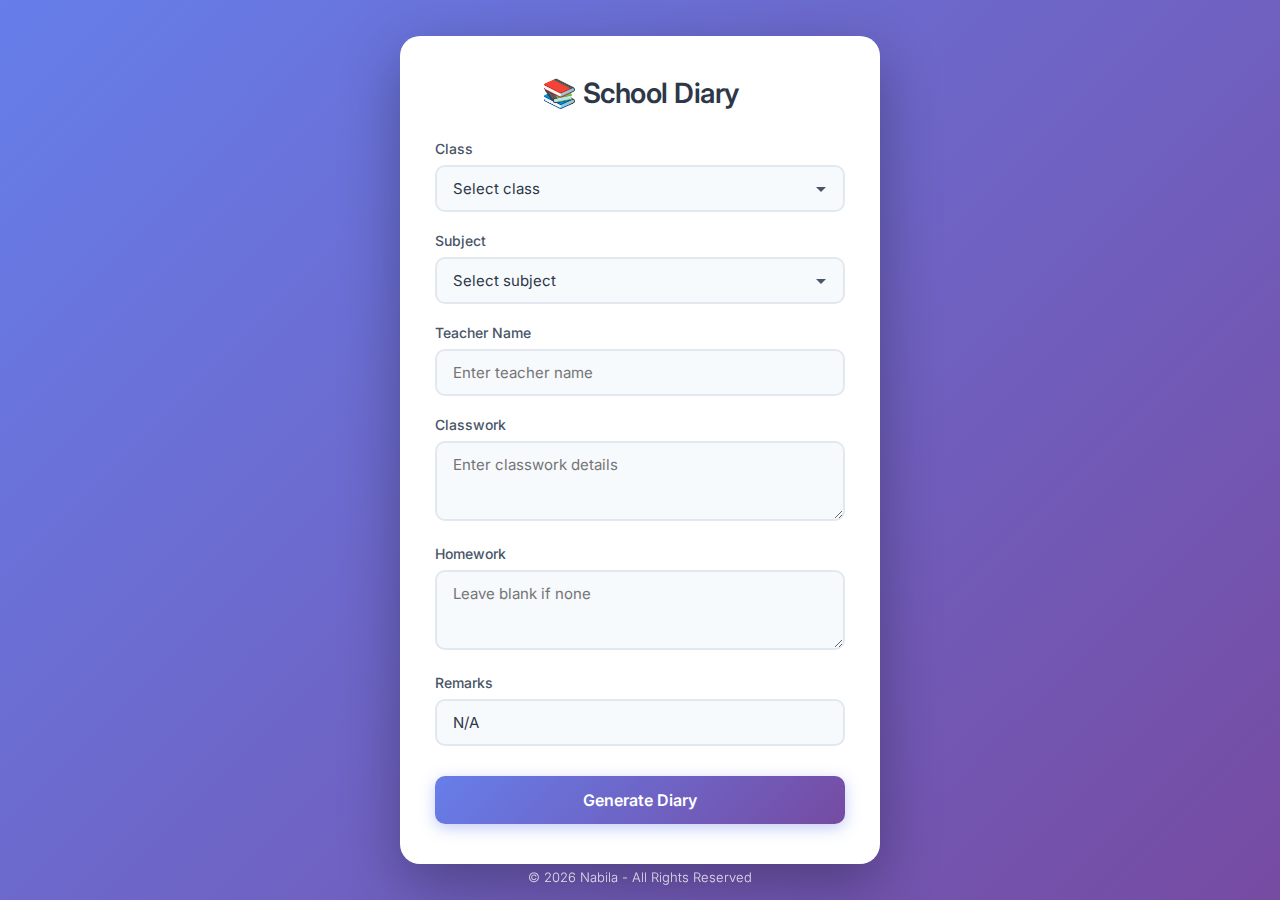
<file: index.html>
<!DOCTYPE html>
<html lang="en">
  <head>
    <meta charset="UTF-8" />
    <meta name="viewport" content="width=device-width, initial-scale=1.0" />
    <title>School Diary Generator</title>
    <style>
      @import url("https://fonts.googleapis.com/css2?family=Inter:wght@300;400;500;600&display=swap");

      * {
        margin: 0;
        padding: 0;
        box-sizing: border-box;
      }

      body {
        font-family: "Inter", sans-serif;
        min-height: 100vh;
        background: linear-gradient(135deg, #667eea 0%, #764ba2 100%);
        display: flex;
        justify-content: center;
        align-items: center;
        padding: 20px;
      }

      .container {
        background: white;
        border-radius: 20px;
        box-shadow: 0 20px 60px rgba(0, 0, 0, 0.3);
        width: 100%;
        max-width: 480px;
        padding: 40px 35px;
        transition: all 0.4s ease;
      }

      .container.hidden {
        opacity: 0;
        transform: scale(0.95);
        pointer-events: none;
        position: absolute;
      }

      h1 {
        text-align: center;
        color: #2d3748;
        font-size: 28px;
        font-weight: 600;
        margin-bottom: 30px;
        letter-spacing: -0.5px;
      }

      .form-group {
        margin-bottom: 20px;
      }

      label {
        display: block;
        color: #4a5568;
        font-size: 14px;
        font-weight: 500;
        margin-bottom: 8px;
      }

      input,
      textarea,
      select {
        width: 100%;
        padding: 12px 16px;
        border: 2px solid #e2e8f0;
        border-radius: 10px;
        font-size: 15px;
        font-family: "Inter", sans-serif;
        color: #2d3748;
        transition: all 0.3s ease;
        background: #f7fafc;
      }

      input:focus,
      textarea:focus,
      select:focus {
        outline: none;
        border-color: #667eea;
        background: white;
        box-shadow: 0 0 0 3px rgba(102, 126, 234, 0.1);
      }

      textarea {
        resize: vertical;
        min-height: 80px;
      }

      select {
        cursor: pointer;
        appearance: none;
        background-image: url("data:image/svg+xml,%3Csvg xmlns='http://www.w3.org/2000/svg' width='12' height='12' viewBox='0 0 12 12'%3E%3Cpath fill='%234a5568' d='M6 9L1 4h10z'/%3E%3C/svg%3E");
        background-repeat: no-repeat;
        background-position: right 16px center;
        padding-right: 40px;
      }

      .btn {
        width: 100%;
        padding: 14px;
        border: none;
        border-radius: 10px;
        font-size: 16px;
        font-weight: 600;
        font-family: "Inter", sans-serif;
        cursor: pointer;
        transition: all 0.3s ease;
        margin-top: 10px;
      }

      .btn-primary {
        background: linear-gradient(135deg, #667eea 0%, #764ba2 100%);
        color: white;
        box-shadow: 0 4px 15px rgba(102, 126, 234, 0.4);
      }

      .btn-primary:hover {
        transform: translateY(-2px);
        box-shadow: 0 6px 20px rgba(102, 126, 234, 0.5);
      }

      .btn-primary:active {
        transform: translateY(0);
      }

      .result-card {
        background: white;
        border-radius: 20px;
        box-shadow: 0 20px 60px rgba(0, 0, 0, 0.3);
        width: 100%;
        max-width: 600px;
        padding: 30px;
        text-align: center;
      }

      .result-card img {
        max-width: 100%;
        border-radius: 12px;
        margin-bottom: 20px;
        box-shadow: 0 4px 12px rgba(0, 0, 0, 0.1);
      }

      .button-group {
        display: flex;
        gap: 12px;
        margin-top: 20px;
      }

      .btn-secondary {
        flex: 1;
        background: #f7fafc;
        color: #4a5568;
        border: 2px solid #e2e8f0;
      }

      .btn-secondary:hover {
        background: #edf2f7;
        border-color: #cbd5e0;
      }

      .btn-download {
        flex: 1;
        background: linear-gradient(135deg, #48bb78 0%, #38a169 100%);
        color: white;
        box-shadow: 0 4px 15px rgba(72, 187, 120, 0.4);
      }

      .btn-download:hover {
        transform: translateY(-2px);
        box-shadow: 0 6px 20px rgba(72, 187, 120, 0.5);
      }

      .loader {
        position: fixed;
        top: 0;
        left: 0;
        width: 100%;
        height: 100%;
        background: rgba(0, 0, 0, 0.5);
        backdrop-filter: blur(4px);
        display: none;
        justify-content: center;
        align-items: center;
        z-index: 9999;
      }

      .spinner {
        width: 50px;
        height: 50px;
        border: 4px solid rgba(255, 255, 255, 0.3);
        border-top-color: white;
        border-radius: 50%;
        animation: spin 0.8s linear infinite;
      }

      @keyframes spin {
        to {
          transform: rotate(360deg);
        }
      }

      .footer {
        position: fixed;
        bottom: 15px;
        left: 50%;
        transform: translateX(-50%);
        color: rgba(255, 255, 255, 0.8);
        font-size: 13px;
        font-weight: 300;
      }

      /* Responsive */
      @media (max-width: 640px) {
        .container,
        .result-card {
          padding: 30px 25px;
        }

        h1 {
          font-size: 24px;
        }
      }
    </style>
  </head>
  <body>
    <div class="loader" id="loader">
      <div class="spinner"></div>
    </div>

    <div class="container" id="formSection">
      <h1>📚 School Diary</h1>
      <form id="diaryForm">
        <div class="form-group">
          <label for="class">Class</label>
          <select id="class" required>
            <option value="">Select class</option>
            <option value="STD.I (Orchid & Camellia)">STD.I (Orchid & Camellia)</option>
            <option value="STD.II (Daffodil & Daisy)">STD.II (Daffodil & Daisy)</option>
            <option value="STD.III (Magnolia & Gardenia)">STD.III (Magnolia & Gardenia)</option>
            <option value="STD.IV (Lavender)">STD.IV (Lavender)</option>
            <option value="STD.V (Azalea)">STD.V (Azalea)</option>
            <option value="STD.VI (Iris)">STD.VI (Iris)</option>
            <option value="STD.VII (Aster)">STD.VII (Aster)</option>
          </select>
        </div>

        <div class="form-group">
          <label for="subject">Subject</label>
          <select id="subject" required>
            <option value="">Select subject</option>
            <option value="Music">Music</option>
            <option value="Bangla">Bangla</option>
            <option value="Art & Craft">Art & Craft</option>
            <option value="Value Education">Value Education</option>
            <option value="English">English</option>
            <option value="Mathematics">Mathematics</option>
            <option value="Science">Science</option>
            <option value="Global English">Global English</option>
            <option value="Physics">Physics</option>
            <option value="BGST">BGST</option>
            <option value="ICT">ICT</option>
            <option value="Chemistry">Chemistry</option>
            <option value="Biology">Biology</option>
            <option value="Primary English">Primary English</option>
            <option value="Mathematics D">Mathematics D</option>
            <option value="Mathematics Additional">Mathematics Additional</option>
            <option value="Global Citizenship">Global Citizenship</option>
            <option value="Global Perspective">Global Perspective</option>
            <option value="Global Perspective & Global Citizenship">Global Perspective & Global Citizenship</option>
          </select>
        </div>

        <div class="form-group">
          <label for="teacher">Teacher Name</label>
          <input type="text" id="teacher" placeholder="Enter teacher name" required />
        </div>

        <div class="form-group">
          <label for="classwork">Classwork</label>
          <textarea id="classwork" placeholder="Enter classwork details" required></textarea>
        </div>

        <div class="form-group">
          <label for="homework">Homework</label>
          <textarea id="homework" placeholder="Leave blank if none"></textarea>
        </div>

        <div class="form-group">
          <label for="remarks">Remarks</label>
          <input type="text" id="remarks" placeholder="Enter remarks" value="N/A" required />
        </div>

        <button type="submit" class="btn btn-primary">Generate Diary</button>
      </form>
    </div>

    <div class="container result-card hidden" id="resultSection">
      <img id="diaryImage" alt="Generated Diary" />
      <div class="button-group">
        <button class="btn btn-secondary" id="backBtn">← Back</button>
        <button class="btn btn-download" id="downloadBtn">Download</button>
      </div>
    </div>

    <div class="footer" id="footer"></div>

    <script>
      // Elements
      const form = document.getElementById("diaryForm");
      const formSection = document.getElementById("formSection");
      const resultSection = document.getElementById("resultSection");
      const diaryImage = document.getElementById("diaryImage");
      const loader = document.getElementById("loader");
      const backBtn = document.getElementById("backBtn");
      const downloadBtn = document.getElementById("downloadBtn");
      const teacherInput = document.getElementById("teacher");
      const footer = document.getElementById("footer");

      // Set footer
      footer.textContent = `© ${new Date().getFullYear()} Nabila - All Rights Reserved`;

      // Teacher autocomplete
      let lastTeacher = "Nabila Tabassum";
      teacherInput.addEventListener("input", function (e) {
        if (e.target.value.toLowerCase() === "na") {
          e.target.value = "Nabila Tabassum";
        }
      });

      // Form submission
      form.addEventListener("submit", async function (e) {
        e.preventDefault();
        loader.style.display = "flex";

        const teacherName = teacherInput.value || "Nabila Tabassum";
        lastTeacher = teacherName;

        const data = {
          cls: document.getElementById("class").value,
          subject: document.getElementById("subject").value,
          teacher: teacherName,
          cw: document.getElementById("classwork").value,
          hw: document.getElementById("homework").value,
          remark: document.getElementById("remarks").value,
        };

        setTimeout(() => generateDiary(data), 100);
      });

      // Generate diary image
      async function generateDiary(data) {
        const canvas = document.createElement("canvas");
        const ctx = canvas.getContext("2d");
        const bg = new Image();
        bg.crossOrigin = "anonymous";

        const currentDate = new Date();
        const day = String(currentDate.getDate()).padStart(2, "0");
        const month = String(currentDate.getMonth() + 1).padStart(2, "0");
        const year = currentDate.getFullYear();
        const dayName = currentDate.toLocaleString("en-US", { weekday: "long" });
        const dateText = `Date: ${day}.${month}.${year} (${dayName})`;

        function wrapText(context, text, x, y, maxWidth, lineHeight) {
          const lines = text.split("\n");
          lines.forEach((line) => {
            const words = line.split(" ");
            let currentLine = "";
            for (let n = 0; n < words.length; n++) {
              const testLine = currentLine + words[n] + " ";
              const metrics = context.measureText(testLine);
              if (metrics.width > maxWidth && n > 0) {
                context.fillText(currentLine, x, y);
                currentLine = words[n] + " ";
                y += lineHeight;
              } else {
                currentLine = testLine;
              }
            }
            context.fillText(currentLine, x, y);
            y += lineHeight;
          });
        }

        try {
          if (data.hw && data.hw.trim() !== "") {
            bg.src = "bg-v2.jpg";
            await new Promise((resolve, reject) => {
              bg.onload = resolve;
              bg.onerror = reject;
            });

            canvas.width = bg.width;
            canvas.height = bg.height;
            ctx.drawImage(bg, 0, 0);

            ctx.font = "63px Arial";
            ctx.fillStyle = "#000000";
            ctx.textAlign = "start";

            ctx.fillText(data.cls, 375, 762);
            ctx.fillText(data.subject, 425, 892);
            ctx.fillText(data.teacher || "Nabila Tabassum", 695, 1018);
            wrapText(ctx, data.cw, 181, 1240, 2000, 70);
            wrapText(ctx, data.hw, 181, 1668, 2000, 70);
            wrapText(ctx, data.remark, 181, 2100, 2000, 70);

            ctx.textAlign = "center";
            ctx.fillText(dateText, bg.width - 800, 763);
          } else {
            bg.src = "bg.jpg";
            await new Promise((resolve, reject) => {
              bg.onload = resolve;
              bg.onerror = reject;
            });

            canvas.width = bg.width;
            canvas.height = bg.height;
            ctx.drawImage(bg, 0, 0);

            ctx.font = "63px Arial";
            ctx.fillStyle = "#000000";
            ctx.textAlign = "start";

            ctx.fillText(data.cls, 372, 772);
            ctx.fillText(data.subject, 422, 902);
            ctx.fillText(data.teacher || "Nabila Tabassum", 692, 1029);
            wrapText(ctx, data.cw, 179, 1227, 2000, 70);

            ctx.textAlign = "center";
            ctx.fillText(dateText, bg.width - 838, 775);
          }

          diaryImage.src = canvas.toDataURL("image/png");
          loader.style.display = "none";
          formSection.classList.add("hidden");
          resultSection.classList.remove("hidden");
        } catch (error) {
          console.error("Error:", error);
          alert("Error loading background image. Make sure 'bg.jpg' and 'bg-v2.jpg' are available.");
          loader.style.display = "none";
        }
      }

      // Back button
      backBtn.addEventListener("click", function () {
        resultSection.classList.add("hidden");
        formSection.classList.remove("hidden");
        document.getElementById("classwork").value = "";
        document.getElementById("homework").value = "";
        document.getElementById("remarks").value = "N/A";
        document.getElementById("teacher").value = lastTeacher;
      });

      // Download button
      downloadBtn.addEventListener("click", function () {
        const link = document.createElement("a");
        link.href = diaryImage.src;
        link.download = "school_diary.png";
        link.click();
      });
    </script>
  </body>
</html>
</file>
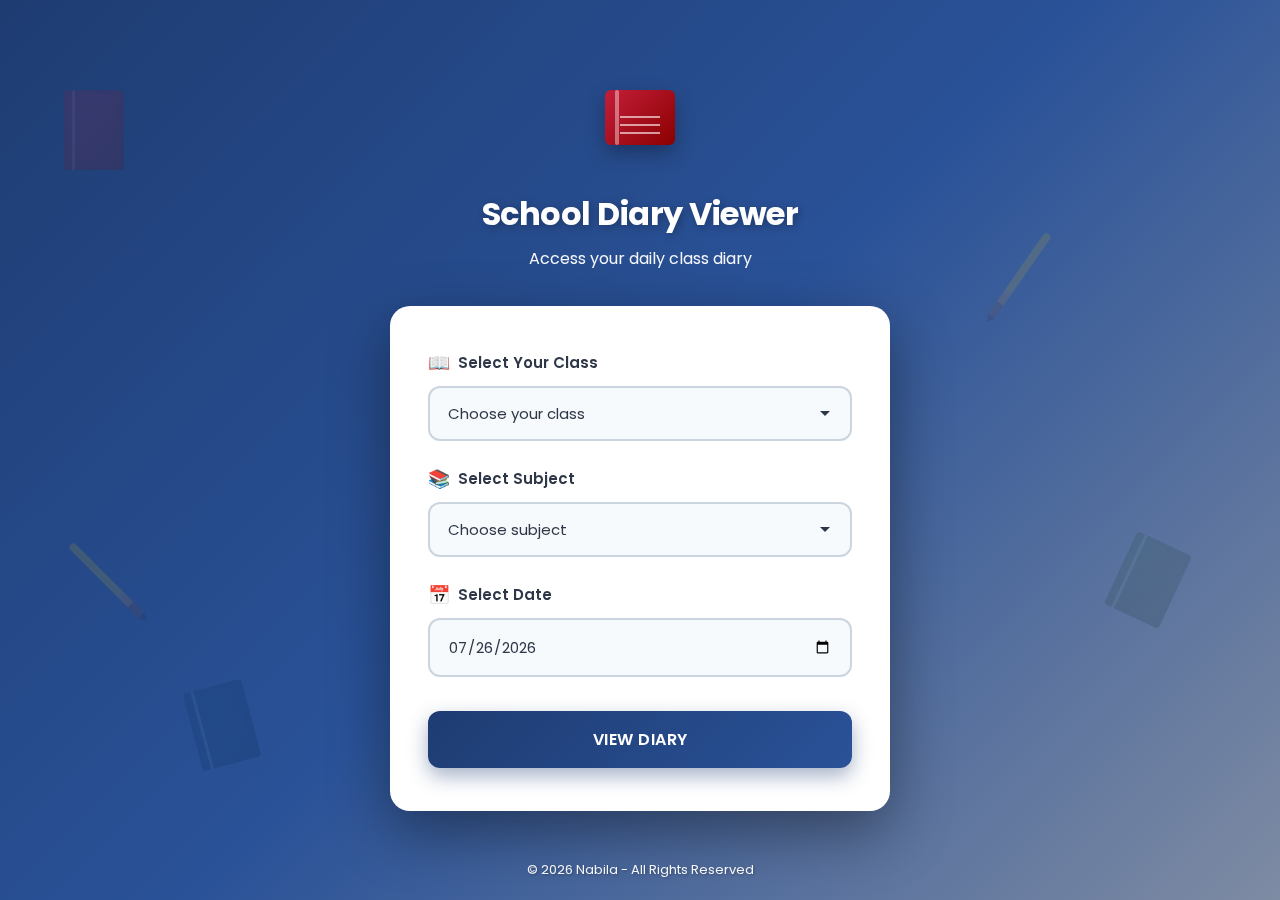
<file: viewers/index.html>
<!DOCTYPE html>
<html lang="en">
  <head>
    <meta charset="UTF-8" />
    <meta name="viewport" content="width=device-width, initial-scale=1.0" />
    <title>View School Diary</title>
    <link rel="stylesheet" href="viewer-style.css" />
  </head>
  <body>
    <div class="background-decoration">
      <div class="book book-1"></div>
      <div class="book book-2"></div>
      <div class="book book-3"></div>
      <div class="pencil pencil-1"></div>
      <div class="pencil pencil-2"></div>
    </div>

    <div class="container">
      <div class="header">
        <div class="header-icon">
          <div class="book-icon"></div>
        </div>
        <h1>School Diary Viewer</h1>
        <p>Access your daily class diary</p>
      </div>

      <div class="form-card" id="formCard">
        <div class="form-group">
          <label for="viewClass">
            <span class="label-icon">📖</span>
            Select Your Class
          </label>
          <select id="viewClass" required>
            <option value="">Choose your class</option>
            <option value="STD.I (Orchid & Camellia)">STD.I (Orchid & Camellia)</option>
            <option value="STD.II (Daffodil & Daisy)">STD.II (Daffodil & Daisy)</option>
            <option value="STD.III (Magnolia & Gardenia)">STD.III (Magnolia & Gardenia)</option>
            <option value="STD.IV (Lavender)">STD.IV (Lavender)</option>
            <option value="STD.V (Azalea)">STD.V (Azalea)</option>
            <option value="STD.VI (Iris)">STD.VI (Iris)</option>
            <option value="STD.VII (Aster)">STD.VII (Aster)</option>
          </select>
        </div>

        <div class="form-group">
          <label for="viewSubject">
            <span class="label-icon">📚</span>
            Select Subject
          </label>
          <select id="viewSubject" required>
            <option value="">Choose subject</option>
            <option value="Music">Music</option>
            <option value="Bangla">Bangla</option>
            <option value="Art & Craft">Art & Craft</option>
            <option value="Value Education">Value Education</option>
            <option value="English">English</option>
            <option value="Mathematics">Mathematics</option>
            <option value="Science">Science</option>
            <option value="Global English">Global English</option>
            <option value="Physics">Physics</option>
            <option value="BGST">BGST</option>
            <option value="ICT">ICT</option>
            <option value="Chemistry">Chemistry</option>
            <option value="Biology">Biology</option>
            <option value="Primary English">Primary English</option>
            <option value="Mathematics D">Mathematics D</option>
            <option value="Mathematics Additional">Mathematics Additional</option>
            <option value="Global Citizenship">Global Citizenship</option>
            <option value="Global Perspective">Global Perspective</option>
            <option value="Global Perspective & Global Citizenship">Global Perspective & Global Citizenship</option>
          </select>
        </div>

        <div class="form-group">
          <label for="viewDate">
            <span class="label-icon">📅</span>
            Select Date
          </label>
          <input type="date" id="viewDate" required />
        </div>

        <button class="btn-view" id="viewBtn">View Diary</button>
      </div>

      <div class="diary-display hidden" id="diaryDisplay">
        <div class="diary-header">
          <h2 id="diaryTitle">Your Diary</h2>
          <button class="btn-back" id="backBtn">← Back</button>
        </div>
        <div class="diary-content">
          <img id="diaryImageView" alt="School Diary" />
          <p class="no-diary hidden" id="noDiary">No diary found for this selection</p>
        </div>
        <button class="btn-download" id="downloadDiaryBtn">Download Diary</button>
      </div>
    </div>

    <div class="loader hidden" id="loader">
      <div class="spinner"></div>
      <p>Loading diary...</p>
    </div>

    <div class="footer">© 2026 Nabila - All Rights Reserved</div>

    <script src="viewer-script.js"></script>
  </body>
</html>
</file>
<file: viewers/viewer-style.css>
@import url("https://fonts.googleapis.com/css2?family=Poppins:wght@400;500;600;700&display=swap");

* {
  margin: 0;
  padding: 0;
  box-sizing: border-box;
}

body {
  font-family: "Poppins", sans-serif;
  min-height: 100vh;
  background: linear-gradient(135deg, #1e3c72 0%, #2a5298 50%, #7e8ba3 100%);
  display: flex;
  justify-content: center;
  align-items: center;
  padding: 20px;
  position: relative;
  overflow: hidden;
}

/* School-themed background decorations */
.background-decoration {
  position: fixed;
  top: 0;
  left: 0;
  width: 100%;
  height: 100%;
  pointer-events: none;
  z-index: 0;
  overflow: hidden;
}

.book {
  position: absolute;
  width: 60px;
  height: 80px;
  background: linear-gradient(135deg, #c41e3a 0%, #8b0000 100%);
  border-radius: 4px;
  opacity: 0.15;
  animation: float 20s infinite ease-in-out;
  box-shadow: inset 0 0 10px rgba(0, 0, 0, 0.3);
}

.book::before {
  content: '';
  position: absolute;
  left: 8px;
  top: 0;
  bottom: 0;
  width: 3px;
  background: rgba(255, 255, 255, 0.3);
}

.book-1 {
  top: 10%;
  left: 5%;
  animation-delay: 0s;
}

.book-2 {
  top: 60%;
  right: 8%;
  transform: rotate(25deg);
  animation-delay: -5s;
  background: linear-gradient(135deg, #1a472a 0%, #0d2818 100%);
}

.book-3 {
  bottom: 15%;
  left: 15%;
  transform: rotate(-15deg);
  animation-delay: -10s;
  background: linear-gradient(135deg, #003366 0%, #001a33 100%);
}

.pencil {
  position: absolute;
  width: 8px;
  height: 100px;
  background: linear-gradient(to bottom, #ffd700 0%, #ffd700 70%, #ffb347 70%, #ff8c00 85%, #8b4513 85%, #8b4513 100%);
  border-radius: 4px;
  opacity: 0.12;
  animation: float 25s infinite ease-in-out;
}

.pencil::after {
  content: '';
  position: absolute;
  bottom: -8px;
  left: 50%;
  transform: translateX(-50%);
  width: 0;
  height: 0;
  border-left: 4px solid transparent;
  border-right: 4px solid transparent;
  border-top: 8px solid #2c1810;
}

.pencil-1 {
  top: 25%;
  right: 20%;
  transform: rotate(35deg);
  animation-delay: -3s;
}

.pencil-2 {
  bottom: 30%;
  left: 8%;
  transform: rotate(-45deg);
  animation-delay: -8s;
}

@keyframes float {
  0%, 100% {
    transform: translateY(0) rotate(0deg);
  }
  25% {
    transform: translateY(-20px) rotate(5deg);
  }
  50% {
    transform: translateY(-10px) rotate(-3deg);
  }
  75% {
    transform: translateY(-15px) rotate(3deg);
  }
}

.container {
  width: 100%;
  max-width: 500px;
  animation: slideUp 0.6s ease-out;
  position: relative;
  z-index: 1;
}

@keyframes slideUp {
  from {
    opacity: 0;
    transform: translateY(30px);
  }
  to {
    opacity: 1;
    transform: translateY(0);
  }
}

.header {
  text-align: center;
  margin-bottom: 35px;
  color: white;
  position: relative;
}

.header-icon {
  width: 80px;
  height: 80px;
  margin: 0 auto 20px;
  position: relative;
}

.book-icon {
  width: 70px;
  height: 55px;
  background: linear-gradient(135deg, #c41e3a 0%, #8b0000 100%);
  border-radius: 6px;
  position: relative;
  margin: 0 auto;
  box-shadow: 0 8px 20px rgba(0, 0, 0, 0.3);
  animation: bookPulse 3s infinite ease-in-out;
}

.book-icon::before {
  content: '';
  position: absolute;
  left: 10px;
  top: 0;
  bottom: 0;
  width: 4px;
  background: rgba(255, 255, 255, 0.4);
  border-radius: 2px;
}

.book-icon::after {
  content: '';
  position: absolute;
  left: 50%;
  top: 50%;
  transform: translate(-50%, -50%);
  width: 40px;
  height: 2px;
  background: rgba(255, 255, 255, 0.6);
  box-shadow: 0 8px 0 rgba(255, 255, 255, 0.6), 0 16px 0 rgba(255, 255, 255, 0.6);
}

@keyframes bookPulse {
  0%, 100% {
    transform: scale(1);
  }
  50% {
    transform: scale(1.05);
  }
}

.header h1 {
  font-size: 32px;
  font-weight: 700;
  margin-bottom: 8px;
  text-shadow: 2px 2px 8px rgba(0, 0, 0, 0.3);
  letter-spacing: -0.5px;
}

.header p {
  font-size: 16px;
  opacity: 0.95;
  font-weight: 400;
}

.form-card {
  background: white;
  border-radius: 20px;
  padding: 40px 35px;
  box-shadow: 0 20px 60px rgba(0, 0, 0, 0.4);
  border: 3px solid rgba(255, 255, 255, 0.1);
}

.form-group {
  margin-bottom: 24px;
}

.form-group label {
  display: flex;
  align-items: center;
  gap: 8px;
  color: #2d3748;
  font-size: 15px;
  font-weight: 600;
  margin-bottom: 10px;
}

.label-icon {
  font-size: 18px;
}

select,
input[type="date"] {
  width: 100%;
  padding: 15px 18px;
  border: 2px solid #cbd5e0;
  border-radius: 12px;
  font-size: 15px;
  font-family: "Poppins", sans-serif;
  color: #2d3748;
  background: #f7fafc;
  transition: all 0.3s ease;
  cursor: pointer;
}

select:focus,
input[type="date"]:focus {
  outline: none;
  border-color: #1e3c72;
  background: white;
  box-shadow: 0 0 0 4px rgba(30, 60, 114, 0.1);
}

select {
  appearance: none;
  background-image: url("data:image/svg+xml,%3Csvg xmlns='http://www.w3.org/2000/svg' width='14' height='14' viewBox='0 0 14 14'%3E%3Cpath fill='%232d3748' d='M7 10L2 5h10z'/%3E%3C/svg%3E");
  background-repeat: no-repeat;
  background-position: right 18px center;
  padding-right: 50px;
}

.btn-view {
  width: 100%;
  padding: 16px;
  background: linear-gradient(135deg, #1e3c72 0%, #2a5298 100%);
  border: none;
  border-radius: 12px;
  color: white;
  font-size: 16px;
  font-weight: 600;
  font-family: "Poppins", sans-serif;
  cursor: pointer;
  transition: all 0.3s ease;
  box-shadow: 0 8px 20px rgba(30, 60, 114, 0.4);
  margin-top: 10px;
  text-transform: uppercase;
  letter-spacing: 0.5px;
}

.btn-view:hover {
  transform: translateY(-2px);
  box-shadow: 0 12px 28px rgba(30, 60, 114, 0.5);
  background: linear-gradient(135deg, #2a5298 0%, #1e3c72 100%);
}

.btn-view:active {
  transform: translateY(0);
}

/* Diary Display */
.diary-display {
  background: white;
  border-radius: 20px;
  padding: 35px;
  box-shadow: 0 20px 60px rgba(0, 0, 0, 0.4);
  animation: fadeIn 0.5s ease-out;
  border: 3px solid rgba(255, 255, 255, 0.1);
}

.diary-display.hidden {
  display: none;
}

@keyframes fadeIn {
  from {
    opacity: 0;
    transform: scale(0.95);
  }
  to {
    opacity: 1;
    transform: scale(1);
  }
}

.diary-header {
  display: flex;
  justify-content: space-between;
  align-items: center;
  margin-bottom: 28px;
  padding-bottom: 20px;
  border-bottom: 2px solid #e2e8f0;
}

.diary-header h2 {
  color: #2d3748;
  font-size: 24px;
  font-weight: 600;
}

.btn-back {
  background: #f7fafc;
  border: 2px solid #cbd5e0;
  padding: 10px 20px;
  border-radius: 10px;
  color: #4a5568;
  font-size: 14px;
  font-weight: 600;
  font-family: "Poppins", sans-serif;
  cursor: pointer;
  transition: all 0.3s ease;
}

.btn-back:hover {
  background: #edf2f7;
  border-color: #a0aec0;
  transform: translateX(-3px);
}

.diary-content {
  margin-bottom: 25px;
  min-height: 250px;
  display: flex;
  flex-direction: column;
  align-items: center;
  justify-content: center;
}

.diary-content img {
  max-width: 100%;
  border-radius: 12px;
  box-shadow: 0 8px 24px rgba(0, 0, 0, 0.15);
  border: 2px solid #e2e8f0;
}

.no-diary {
  color: #718096;
  font-size: 17px;
  text-align: center;
  padding: 50px 20px;
  font-weight: 500;
}

.no-diary.hidden {
  display: none;
}

.btn-download {
  width: 100%;
  padding: 15px;
  background: linear-gradient(135deg, #2f855a 0%, #276749 100%);
  border: none;
  border-radius: 12px;
  color: white;
  font-size: 15px;
  font-weight: 600;
  font-family: "Poppins", sans-serif;
  cursor: pointer;
  transition: all 0.3s ease;
  box-shadow: 0 6px 18px rgba(47, 133, 90, 0.4);
  text-transform: uppercase;
  letter-spacing: 0.5px;
}

.btn-download:hover {
  transform: translateY(-2px);
  box-shadow: 0 8px 24px rgba(47, 133, 90, 0.5);
  background: linear-gradient(135deg, #276749 0%, #2f855a 100%);
}

/* Loader */
.loader {
  position: fixed;
  top: 0;
  left: 0;
  width: 100%;
  height: 100%;
  background: rgba(30, 60, 114, 0.85);
  backdrop-filter: blur(8px);
  display: flex;
  flex-direction: column;
  justify-content: center;
  align-items: center;
  z-index: 9999;
}

.loader.hidden {
  display: none;
}

.spinner {
  width: 60px;
  height: 60px;
  border: 5px solid rgba(255, 255, 255, 0.3);
  border-top-color: white;
  border-radius: 50%;
  animation: spin 0.8s linear infinite;
}

@keyframes spin {
  to {
    transform: rotate(360deg);
  }
}

.loader p {
  color: white;
  margin-top: 25px;
  font-size: 16px;
  font-weight: 500;
}

.footer {
  position: fixed;
  bottom: 20px;
  left: 50%;
  transform: translateX(-50%);
  color: rgba(255, 255, 255, 0.95);
  font-size: 13px;
  font-weight: 400;
  text-shadow: 1px 1px 3px rgba(0, 0, 0, 0.3);
  z-index: 1;
}

.hidden {
  display: none;
}

/* Responsive */
@media (max-width: 640px) {
  .header h1 {
    font-size: 26px;
  }

  .header-icon {
    width: 70px;
    height: 70px;
  }

  .book-icon {
    width: 60px;
    height: 48px;
  }

  .form-card,
  .diary-display {
    padding: 30px 25px;
  }

  .diary-header {
    flex-direction: column;
    gap: 15px;
    text-align: center;
  }

  .btn-back {
    width: 100%;
  }

  .background-decoration .book,
  .background-decoration .pencil {
    opacity: 0.08;
  }
}
</file>
